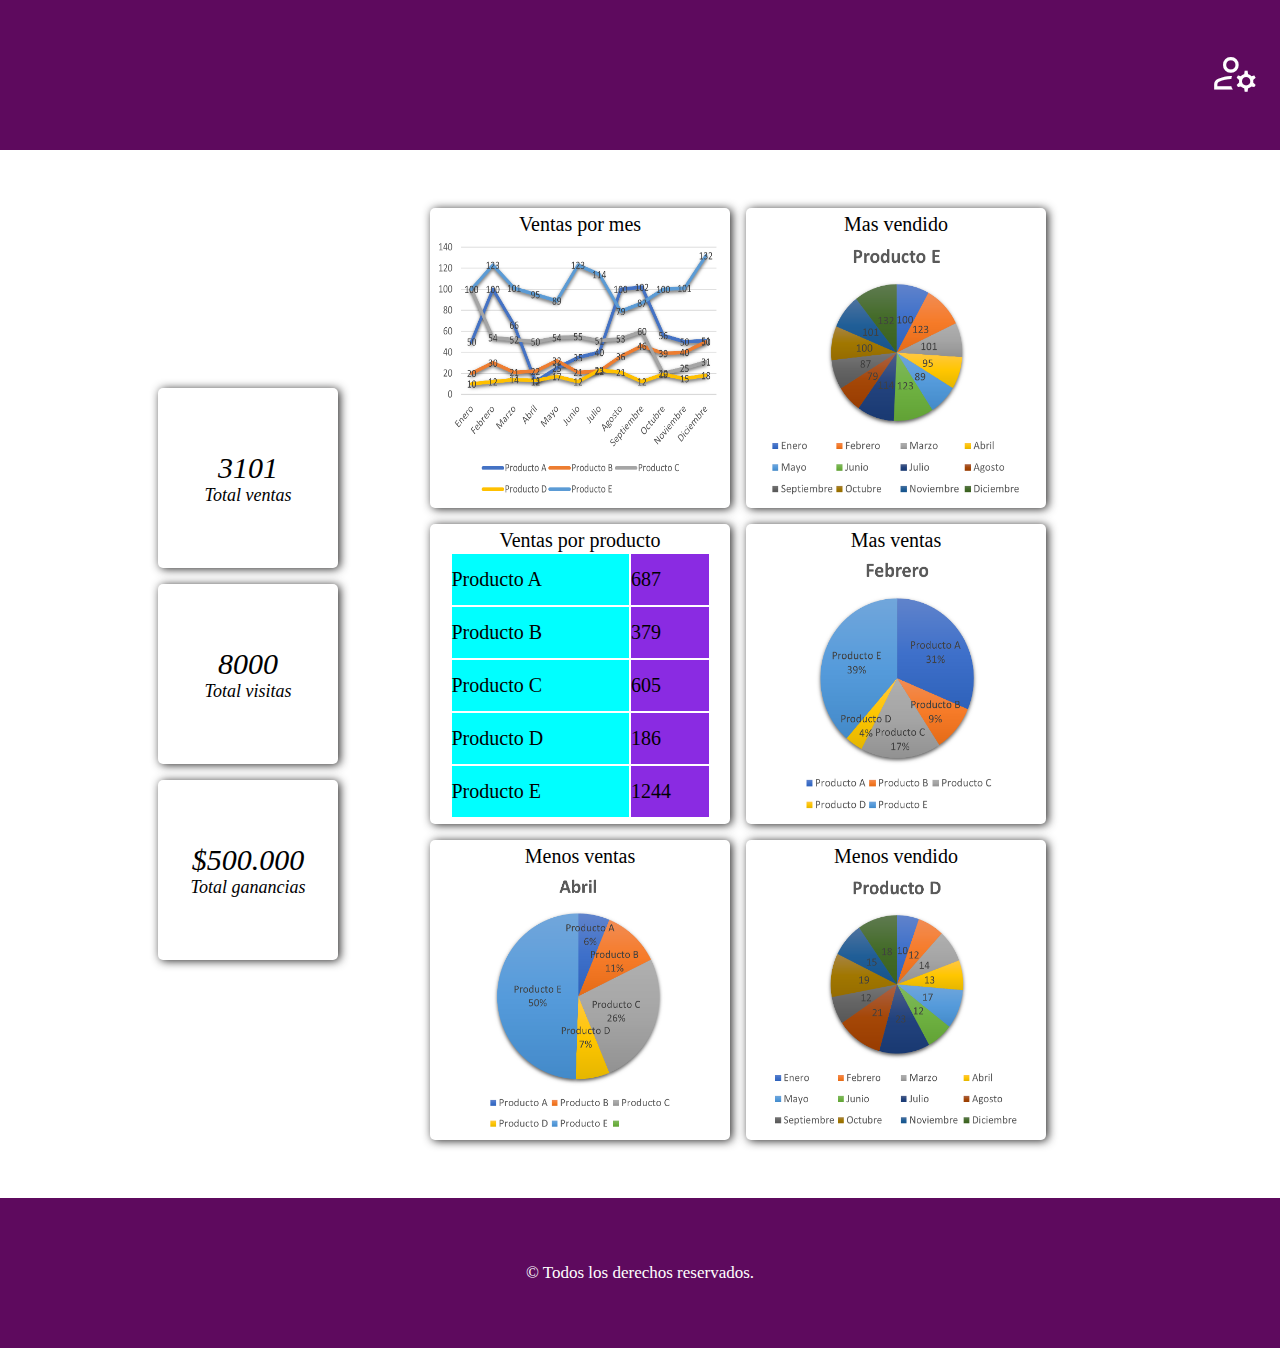
<file: index.html>
<!DOCTYPE html>
<html lang="en">
<head>
    <meta charset="UTF-8">
    <meta http-equiv="X-UA-Compatible" content="IE=edge">
    <meta name="viewport" content="width=device-width, initial-scale=1.0">
    <link rel="stylesheet" href="https://fonts.googleapis.com/css2?family=Material+Symbols+Outlined:opsz,wght,FILL,GRAD@48,400,0,0" />
    <link rel="stylesheet" href="css/estilos_generales.css">
    <link rel="stylesheet" href="css/estilos_index.css">
    <title>Dashboard</title>
</head>
<body>
    
    
    <div id="contenedor-general">
        <header>
            <nav id="nav-bar">
                <a href="perfil.html"> 
                    
                    <span class="material-symbols-outlined" id="icono-perfil">
                        manage_accounts
                    </span>
                </a>
        </nav>
        </header>
    
        <div id="contenedor-dash">
            <div id="dashboard">

                <div id="contenedor-izquierdo">

                    <div class="contador"> 
                        <p class="numerico"> 3101 </p>
                        <p> Total ventas </p>
                    </div>
                    <div class="contador"> 
                        <p class="numerico"> 8000 </p>
                        <p> Total visitas </p>
                    </div>
                    <div class="contador"> 
                        <p class="numerico"> $500.000</p>
                        <p>Total ganancias</p>
                    </div>

                </div>
                
                <div id="contenedor-derecho">

                    <div class="dashboard-item">
                        <p>Ventas por mes</p>
                        <img src="img/VENTAS3.png" alt="Grafico ventas por mes">
                    </div>
                    <div class="dashboard-item">
                        <p>Mas vendido</p>
                        <img src="img/mas-vendido.png" alt="Grafico producto mas vendido">
                    </div>
                    <div class="dashboard-item">
                        <table id="ventas">
                            <p>Ventas por producto</p>
                            <tr>
                                <td class="producto"> Producto A </td>
                                <td class="nro-ventas"> 687 </td>
                            </tr>
                            <tr>
                                <td class="producto"> Producto B </td>
                                <td class="nro-ventas"> 379 </td>
                            </tr>
                            <tr>
                                <td class="producto"> Producto C </td>
                                <td class="nro-ventas"> 605 </td>
                            </tr>
                            <tr>
                                <td class="producto"> Producto D </td>
                                <td class="nro-ventas"> 186 </td>
                            </tr>
                            <tr>
                                <td class="producto"> Producto E </td>
                                <td class="nro-ventas"> 1244 </td>
                            </tr>
            
                        </table>
                    </div>
                    <div class="dashboard-item">
                        <p> Mas ventas </p>
                        <img src="img/MEJOR-MES.png" alt="Grafico del mes con mas Ventas. ">
                    </div>
                    <div class="dashboard-item">
                        <p> Menos ventas </p>
                        <img src="img/peor-mes.png" alt="Grafico del mes con menos ventas. ">
                    </div>
                    <div class="dashboard-item">
                        <p> Menos vendido </p>
                        <img src="img/menos-vendido.png" alt="Grafico de producto menos vendido. ">
                    </div>

                </div>
                
            </div>
            
            
        </div>
        <footer>
            <p> &copy Todos los derechos reservados. </p>
        </footer>
   </div>
    
</body>
</html>
</file>
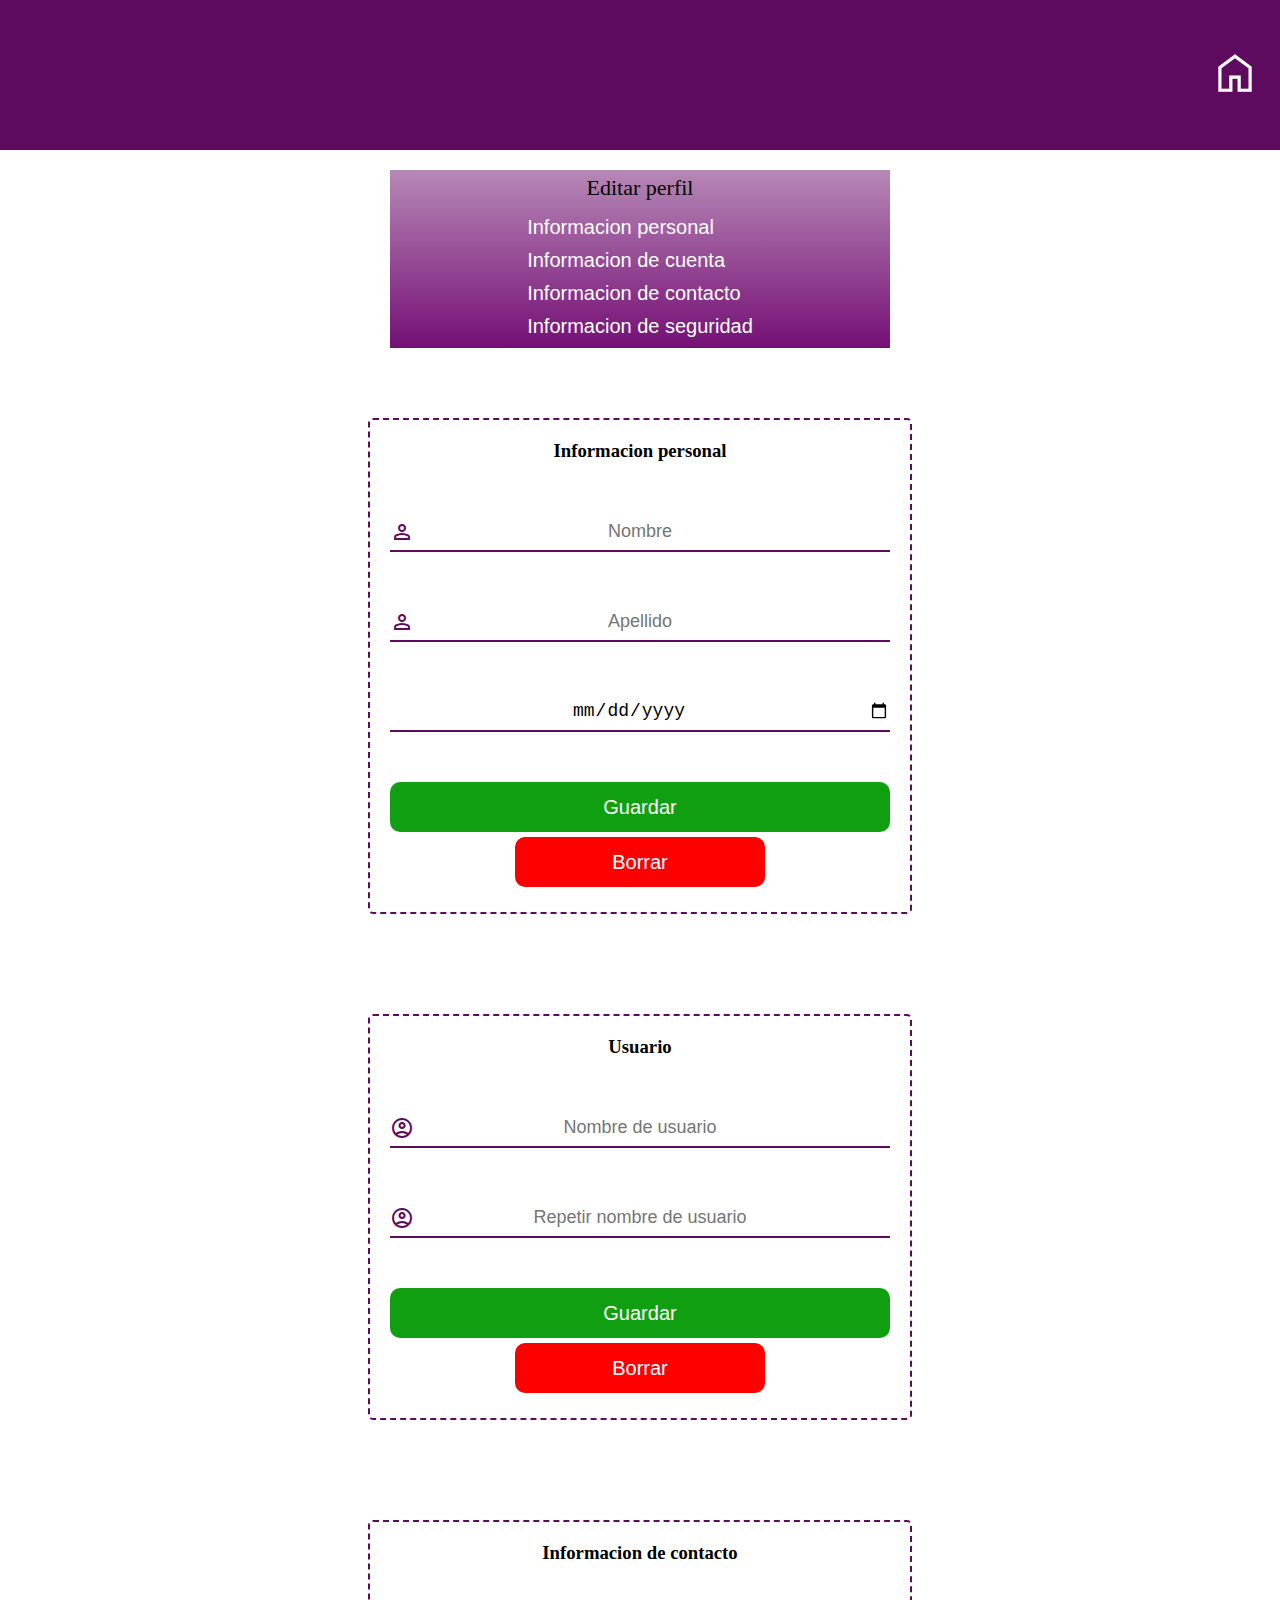
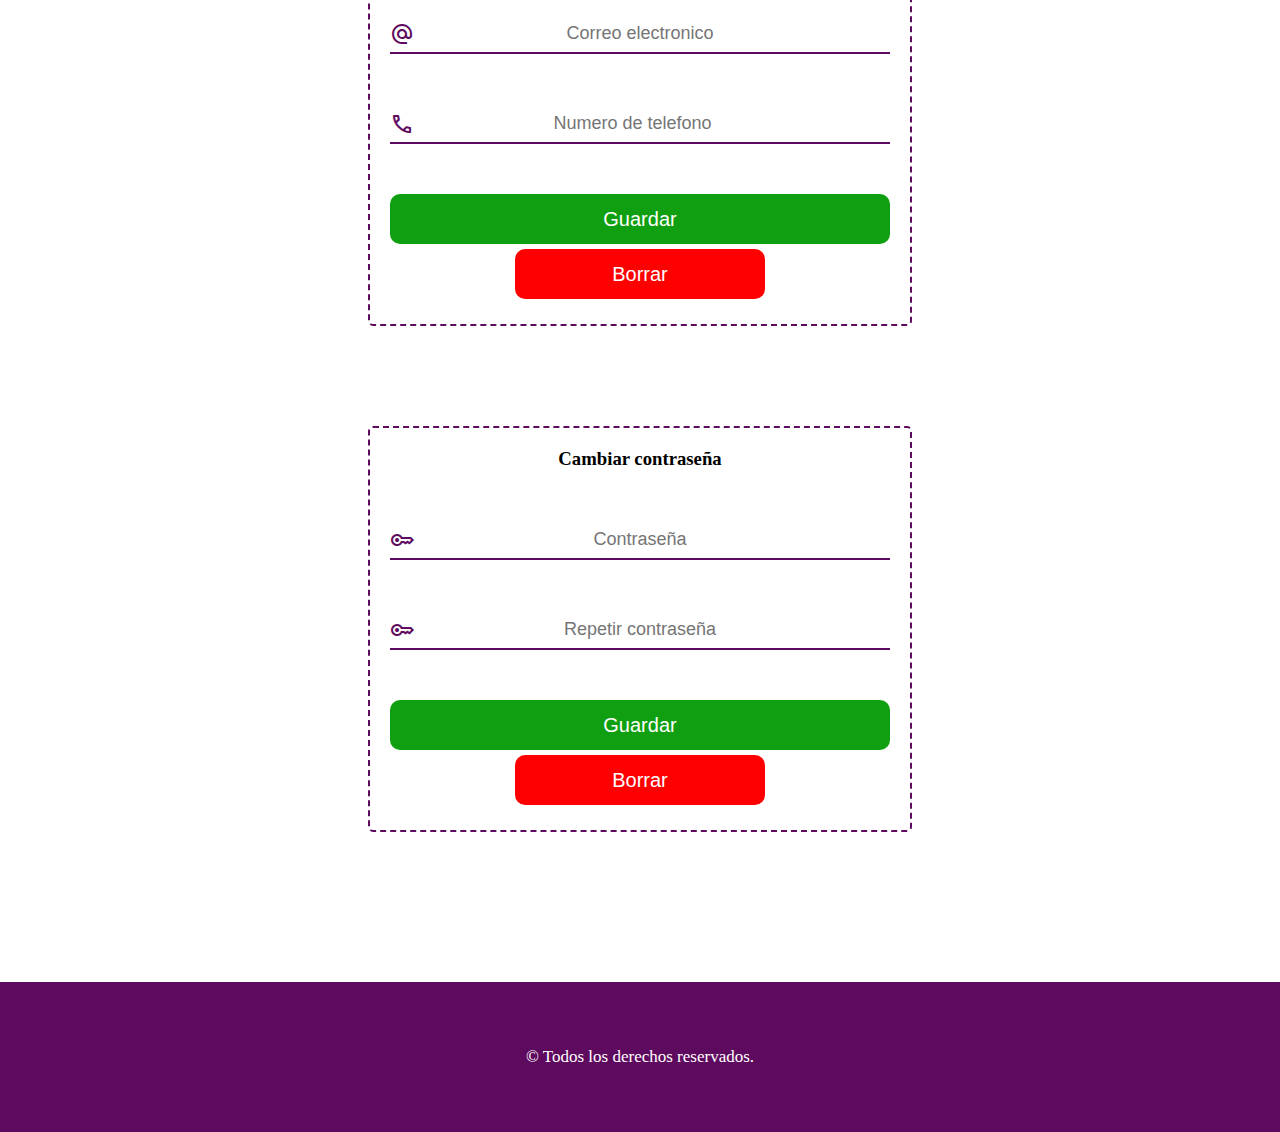
<file: perfil.html>
<!DOCTYPE html>
<html lang="en">
<head>
    <meta charset="UTF-8">
    <meta http-equiv="X-UA-Compatible" content="IE=edge">
    <meta name="viewport" content="width=device-width, initial-scale=1.0">
    <link rel="stylesheet" href="https://fonts.googleapis.com/css2?family=Material+Symbols+Outlined:opsz,wght,FILL,GRAD@48,400,0,0" />
    <link rel="stylesheet" href="css/estilos_generales.css">
    <link rel="stylesheet" href="css/estilos-perfil.css">
    
    <title>Document</title>
    
</head>
<body>
    <div id="contenedor-general">
        <header>
            <nav id="nav-bar">
                <a href="index.html"> <span class="material-symbols-outlined" id="icono-inicio">
                    home
                    </span>
                </a>
            </nav>
        </header>
    
        <div id="contenedor-principal">
    
            <div id="menu-edicion">
        
                <p>Editar perfil</p>
                <ul>
                    <li> <a href="#form-info"  class="opcion-edicion"> Informacion personal </a> </li>
                    <li> <a href="#form-usuario" class="opcion-edicion"> Informacion de cuenta </a>  </li>
                    <li> <a href="#form-contacto" class="opcion-edicion"> Informacion de contacto </a>  </li>
                    <li> <a href="#form-contraseña" class="opcion-edicion"> Informacion de seguridad </a> </li>
                    
                </ul>
            </div>
            <div id="contenedor-forms">
            
            
            <form action="" id="form-info">
                <ul class="">
                    <h3>Informacion personal</h3>
                    <li>
                        <span lang="en" translate="no" class="material-symbols-outlined">
                            person
                            </span>
                        <input type="text" class='input' placeholder="Nombre" required>
                    </li>
                    <li>
                        <span lang="en" translate="no" class="material-symbols-outlined">
                            person
                            </span>
                        <input type="text" class='input' placeholder="Apellido" required>
                        
                    </li>
                    <li>
                        <input type="date" class='input' placeholder="Fecha de nacimiento" required>
                    </li>
                </ul>
                <button type="submit" class="form-button but-enviar"> Guardar </button>
                <button type="reset" class="form-button but-borrar"> Borrar </button>
            </form>
            <form action="" id="form-usuario">
                <ul>
                    <h3>Usuario</h3>
                    <li>
                        <span lang="en" translate="no" class="material-symbols-outlined">
                            account_circle
                            </span>
                            <input type="text" class='input' placeholder="Nombre de usuario" maxlength="10" required>
                    </li>
                    <li>
                        <li>
                            <span lang="en" translate="no" class="material-symbols-outlined">
                                account_circle
                                </span>
                                <input type="text" class='input' placeholder="Repetir nombre de usuario" maxlength="10" required>
                        </li>
                    </li>
                </ul>
                <button type="submit" class="form-button but-enviar" > Guardar </button>
                <button type="reset" class="form-button but-borrar" > Borrar </button>
            </form>
        
            <form action="" id="form-contacto">
        
            
                <ul>
                <h3>Informacion de contacto</h3>
                    <li>
                    <span lang="en" translate="no" class="material-symbols-outlined">
                        alternate_email 
                        </span>
                    <input type="email" class='input' placeholder="Correo electronico" required>
                    </li>
                    <li>
                        <span class="material-symbols-outlined">
                            call
                        </span>
                        <input type="number" class='input' placeholder="Numero de telefono" required>
                    </li>    
                
                </ul>
                <button type="submit" class="form-button but-enviar"> Guardar </button>
                <button type="reset" class="form-button but-borrar"> Borrar </button>
            </form>
        
            <form action="" id="form-contraseña">
                 <ul>
                    <h3>Cambiar contraseña</h3>
                    <li>
                        <span lang="en" translate="no" class="material-symbols-outlined">
                            key
                            </span>
                        <input type="password" class='input' placeholder="Contraseña" minlength="8" required>
                    </li>
                    <li>
                        <span lang="en" translate="no" class="material-symbols-outlined">
                            key
                            </span>
                        <input type="password" class='input' placeholder="Repetir contraseña" minlength="8" required>
                    </li>
        
                </ul>
                <button type="submit" class="form-button but-enviar"> Guardar </button>
                <button type="reset" class="form-button but-borrar"> Borrar </button>
            </form>
                
                    
               
                
                 
            
        </div>
        </div>
    
        <footer>
            <p> &copy Todos los derechos reservados. </p>
        </footer>
    </div>
    
</body>
</html>
</file>
<file: css/estilos_generales.css>
*{
    box-sizing: border-box;
    margin: 0;
    padding: 0;
}

/*ESTILOS GENERALES*/
body{
    width: 100%;
}

#contenedor-general{
    display: flex;
    flex-direction: column;
    justify-content: center;
    align-items: center;
    
}

#contenedor-dash{
    
    max-width: 1400px;
    display: flex;
    flex-direction: row;
    margin: 50px;

   
}

/*ESTILO BARRA DE NAVEGACION*/
header{
    width: 100%;
    height: 150px;
}

nav{
    display: flex;
    justify-content: flex-end;
    align-items: center;
    height: 150px;
    background-color: rgb(94, 10, 94);
 
}

/*ESTILO PIE DE PAGINA*/
footer{
    display: flex;
    justify-content: center;
    align-items: center;
    height: 150px;
    width: 100%;
    background-color: rgb(94, 10, 94);
    font-size: 17px;
    color: white;
    
}
</file>
<file: css/estilos_index.css>
/*estilos barra de navegacion*/

#icono-perfil{
    position: initial;
    color: white;
    font-size: 50px;
    margin-right: 20px;
}
#icono-perfil:hover{
    box-shadow: inset 0px 0px 4px black;
}


/*ESTILOS DASHBOARD*/

#contenedor-dash{
    justify-content: center;
    align-items: center;
}


#dashboard{
    display: flex;
    flex-wrap:nowrap;
    justify-content:center;
    align-items: center;
    background-color: rgb(182, 179, 179);
    background-color: white;
    border-radius: 5px;
    margin: 0px 100px 0px 100px;

}

#contenedor-izquierdo{
    display: flex;
    flex-direction: column;
    justify-content: center;
    align-items: center;
}
#contenedor-derecho{
    display: flex;
    flex-wrap: wrap;
    justify-content: center;
    align-items: center;
    
}
.contador{
    display: flex;
    flex-direction: column;
    text-align: center;
    justify-content: center;
    font-size: 18px;
    font-style:italic;
    width: 180px;
    height: 180px;
    background-color: green;
    margin: 8px;
    border-radius: 5px;
    box-shadow: 2px 1px 10px rgb(41, 40, 40);
    background-color: white;
}
.numerico{

    font-size: 30px;
    font-family:fantasy;
}
.dashboard-item{
    width: 20%;
    margin: 8px;
    border-radius: 5px;
    height: 300px;
    min-width: 300px;
    box-shadow: 2px 1px 10px rgb(41, 40, 40);
    display: flex;
    font-size: 20px;
    justify-content: center;
    align-items: center;
    flex-direction: column;
    padding: 5px;
    
}

.dashboard-item img{
    max-width: 100%;
    /*250*/
    height:calc(100% - 20px); 
}
#ventas{
    
    width: 90%;
    border-radius: 5px;
    height:calc(100% - 16px); 
}

.producto{
    background-color: aqua;
}
.nro-ventas{
    background-color: blueviolet;
}

/* PANTALLA MENOR A 1140 PX */
@media screen and (width < 1145px) {

    /*ESTILOS DASHBOARD*/

    #nav-bar{
        justify-content: flex-start;
    }
    #contenedor-dash{
        justify-content:start;
        flex-direction: row;
        flex-wrap: wrap;
    }

    #dashboard{
        width: 100%;
        flex-wrap: wrap;
        justify-content: flex-start;
        align-items: center;
        margin: 0;
    }
    #contenedor-derecho{
        width: 100%;
        justify-content: center;
    }

    #contenedor-izquierdo{
        display: flex;
        width: 100%;
        flex-direction: row;
        flex-wrap: wrap;
    }
   
    
}
</file>
<file: css/estilos-perfil.css>
/*ESTILO GENERAL*/

#contenedor-principal{
    display: flex;
    flex-direction: column;
    justify-content: center;
    align-items: center;
}

/*ESTILO BARRA DE NAVEGACION*/


#icono-inicio{
    position: initial;
    color: white;
    font-size: 50px;
    margin-right: 20px;
}

#icono-inicio:hover{
    box-shadow: inset 0px 0px 4px black;
}

/*ESTILO DE MENU DE EDICION*/
#menu-edicion{
    margin: 20px 0px 20px 0px;
    display: flex;
    flex-direction: column;
    justify-content: center;
    align-items: center;
    width: 500px;
    background: linear-gradient(rgb(182, 136, 182),  rgb(117, 15, 117)) ;
    
}
#menu-edicion p{
   
    font-size: 22px;
    margin: 5px;
    font-family: fantasy;
}

#menu-edicion ul li{
    margin: 10px;
    text-align: initial;
    
}

.opcion-edicion{
   
    text-decoration: none;
    padding: 2px;
    font-size: 20px;
    font-family: Arial, Helvetica, sans-serif;
    color: white;
}

/*ESTILO DE FORMULARIOS*/
#contenedor-forms{
    display: flex;
    flex-direction: column;
    align-items: center;
    justify-content: center;
    text-align: center;
    margin: 50px 0px 50px 0px;
}

form{
    display: flex;
    flex-direction: column;
    padding: 20px;
    max-width: 100%;
    margin-bottom: 100px;
    justify-content: center;
    align-items: center;
    border: 2px dashed rgb(94, 10, 94);
    border-radius: 5px;
}
#registro{
    display: flex;
    flex-direction: column;
    width: 100%;
    justify-content: center;
    align-items: center;
}

ul li{
    position: relative;
    list-style-type: none; ;
    margin: 50px 0px 50px 0px;
    font-size: 20px;
    color: rgb(94, 10, 94);
    width: 100%;
    text-align: center;
    
}
.material-symbols-outlined{
    position: absolute;
    left: 0;
    bottom: 8px;
    
}
.input{
    display: block;
    border: none;
    border-bottom: 2px solid rgb(94, 10, 94);
    width: 500px;
    height: 40px;
    text-align: center;
    font-size: 18px;
}
.form-button{
    
    height: 50px;
    font-size: 20px;
    border: none;
    border-radius: 10px;
    color: white;
    cursor: pointer;
    margin-bottom: 5px;
}
.but-enviar{
    width: 500px;
    background-color: rgb(16, 159, 16);
}
.but-borrar{
    width: 250px;
    background-color: red;
}



/*PANTALLA MENOS A 565 px*/
@media screen and (width < 565px){

    /*ESTILOS BARRA DE NAVEGACION*/
    #nav-bar{
        justify-content: flex-start;
    }

    /*ESTILOS MENU EDICION*/
    #menu-edicion{
        width:325px
    }

    /*ESTILOS FORMULARIOS*/
    
    form{
        display: flex;
        flex-direction: column;
        padding: 5px;
        max-width: 100%;
        margin-bottom: 100px;
        justify-content: center;
        align-items: center;
        border: none;
       
    }
    .input{
        display: block;
        border: none;
        border-bottom: 2px solid rgb(94, 10, 94);
        width: 325px;
        height: 40px;
        text-align: center;
        font-size: 16px;
    }
   .form-button{
        width: 325px;
        height: 40px;
    }
}
</file>
